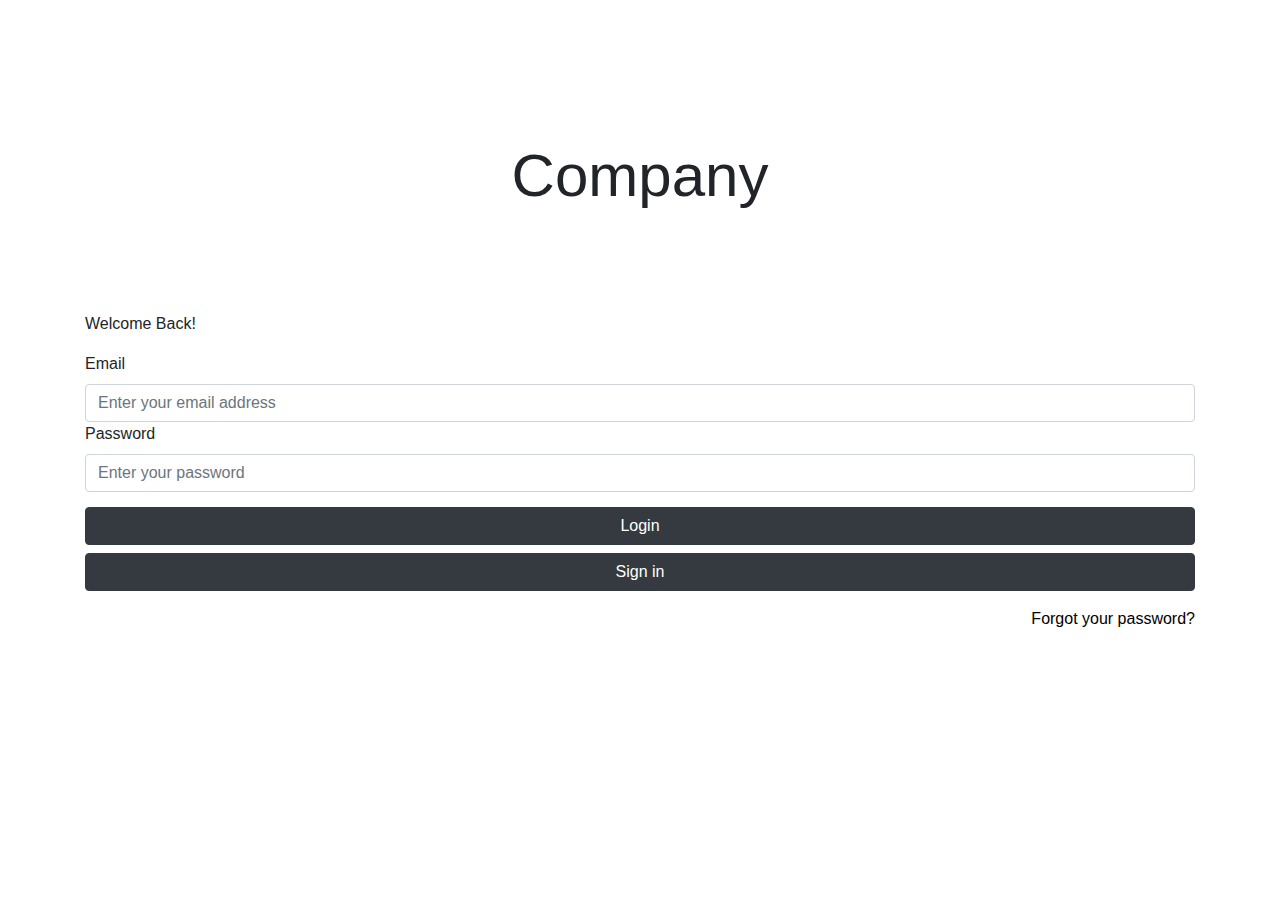
<file: Login/index.html>
<!doctype html>
<html lang="es">
  <head>
    <title>Login</title>
    <!-- Required meta tags -->
    <meta charset="utf-8">
    <meta name="viewport" content="width=device-width, initial-scale=1, shrink-to-fit=no">
    <link rel="stylesheet" href="styles.css">
    <!-- Bootstrap CSS -->
    <link rel="stylesheet" href="https://stackpath.bootstrapcdn.com/bootstrap/4.3.1/css/bootstrap.min.css" integrity="sha384-ggOyR0iXCbMQv3Xipma34MD+dH/1fQ784/j6cY/iJTQUOhcWr7x9JvoRxT2MZw1T" crossorigin="anonymous">
  </head>
  <body>
    
    <div class="container">

    <h1 class="tittle">Company</h1>

    <div class="form-group">
      <p>Welcome Back!</p>
      <form>
        <label for="Email">Email</label>
        <input type="email" name="password" id="email" class="form-control" placeholder="Enter your email address" aria-describedby="helpId" required>
        <label for="password">Password</label>
        <input type="password" name="password" id="password" class="form-control" placeholder="Enter your password" aria-describedby="helpId" required> 
        <input type="button" name="login" id="login" class="btn btn-dark btn-block" value="Login">
        <a href="../Register/index.html" name="register" id="register" class="btn btn-dark btn-block" role="button">Sign in</a>
      </form>
    </div>
    <div class="forgot">
      <a href="" name="forgot" id="forgot" href="#" role="button">Forgot your password?</a>
    </div>
</div>
    <!-- Optional JavaScript -->
    <!-- jQuery first, then Popper.js, then Bootstrap JS -->
    <script src="https://code.jquery.com/jquery-3.3.1.slim.min.js" integrity="sha384-q8i/X+965DzO0rT7abK41JStQIAqVgRVzpbzo5smXKp4YfRvH+8abtTE1Pi6jizo" crossorigin="anonymous"></script>
    <script src="https://cdnjs.cloudflare.com/ajax/libs/popper.js/1.14.7/umd/popper.min.js" integrity="sha384-UO2eT0CpHqdSJQ6hJty5KVphtPhzWj9WO1clHTMGa3JDZwrnQq4sF86dIHNDz0W1" crossorigin="anonymous"></script>
    <script src="https://stackpath.bootstrapcdn.com/bootstrap/4.3.1/js/bootstrap.min.js" integrity="sha384-JjSmVgyd0p3pXB1rRibZUAYoIIy6OrQ6VrjIEaFf/nJGzIxFDsf4x0xIM+B07jRM" crossorigin="anonymous"></script>
    <script src="main.js"></script>
</body>
</html>
</file>
<file: Login/styles.css>
.tittle{
    margin-top: 140px;
    text-align: center;
    font-size: 60px;
}

.form-group {
    margin-top: 100px;
}

.btn{
    margin-top: 15px;
}

.forgot{
    text-align: right;
}
img{
    display:block;
    margin:20px auto;
}
.forgot a{
    text-decoration:none;
    color: black;
}
</file>
